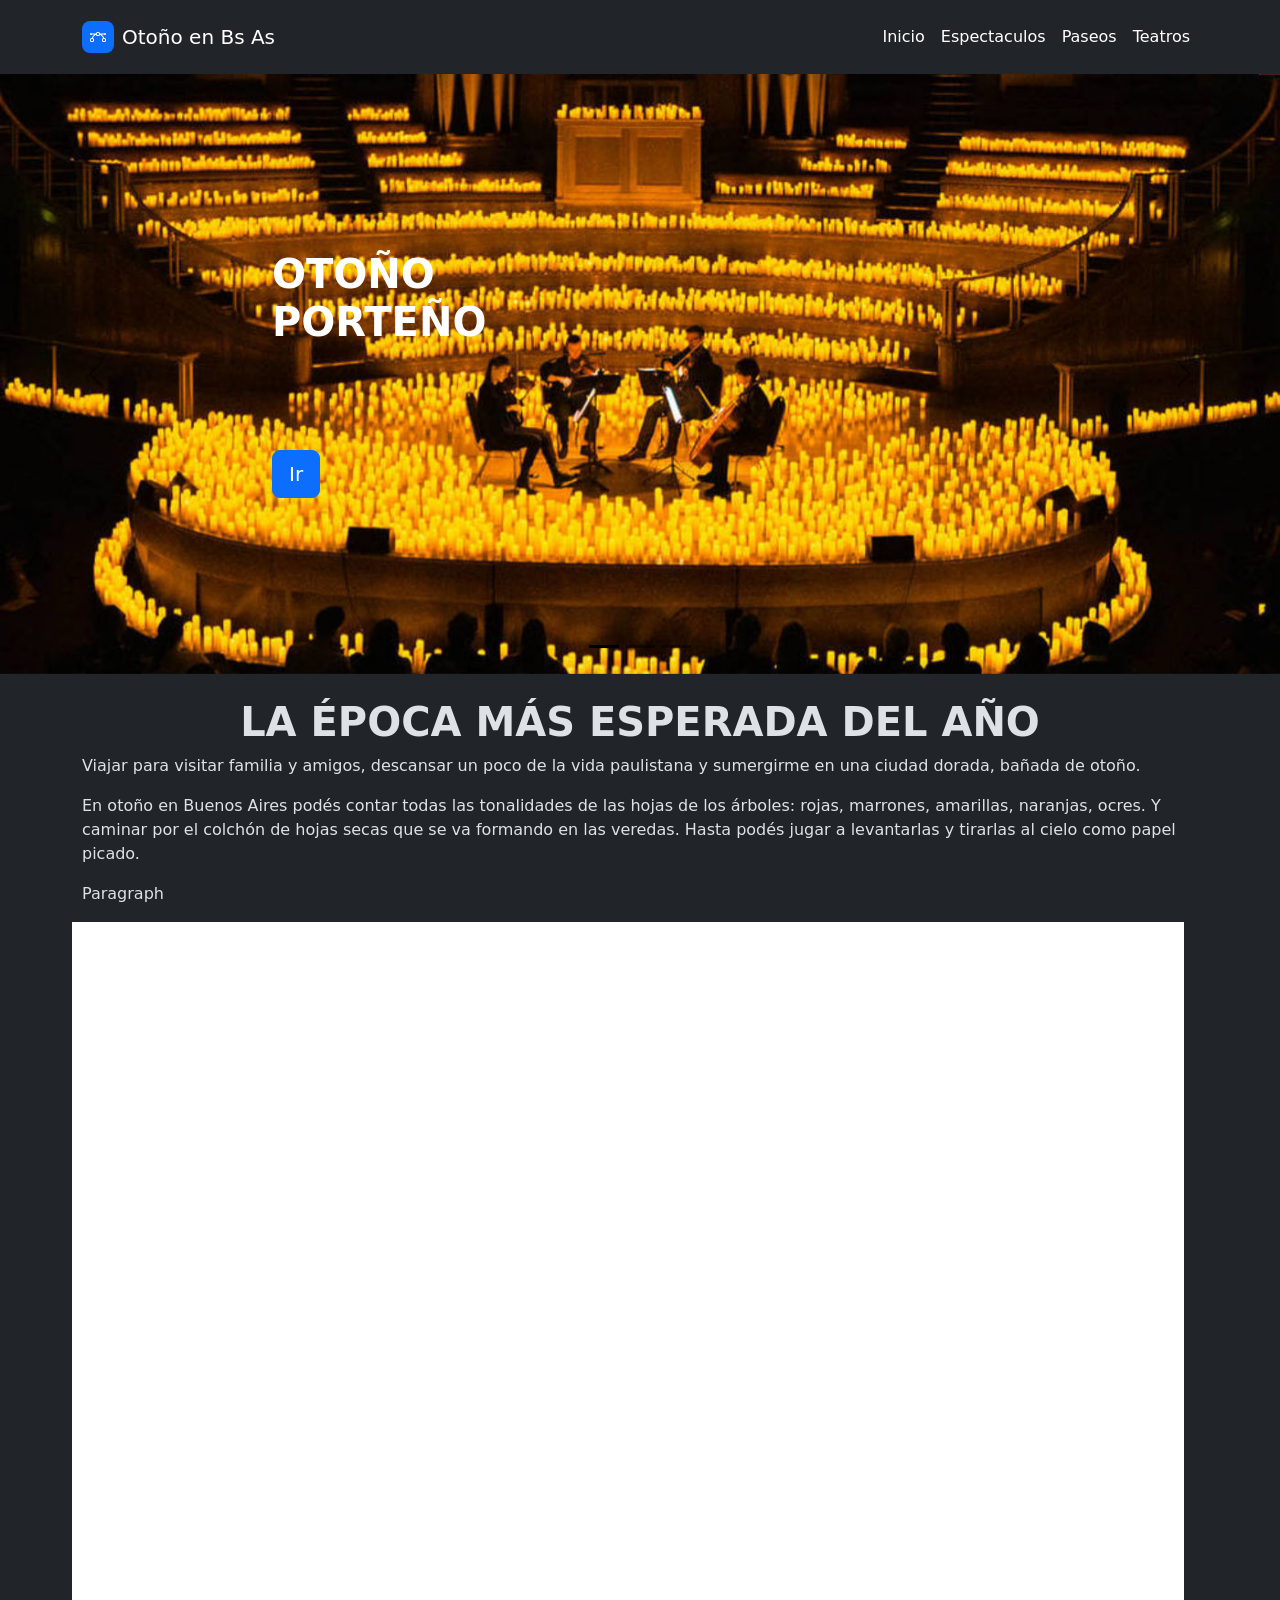
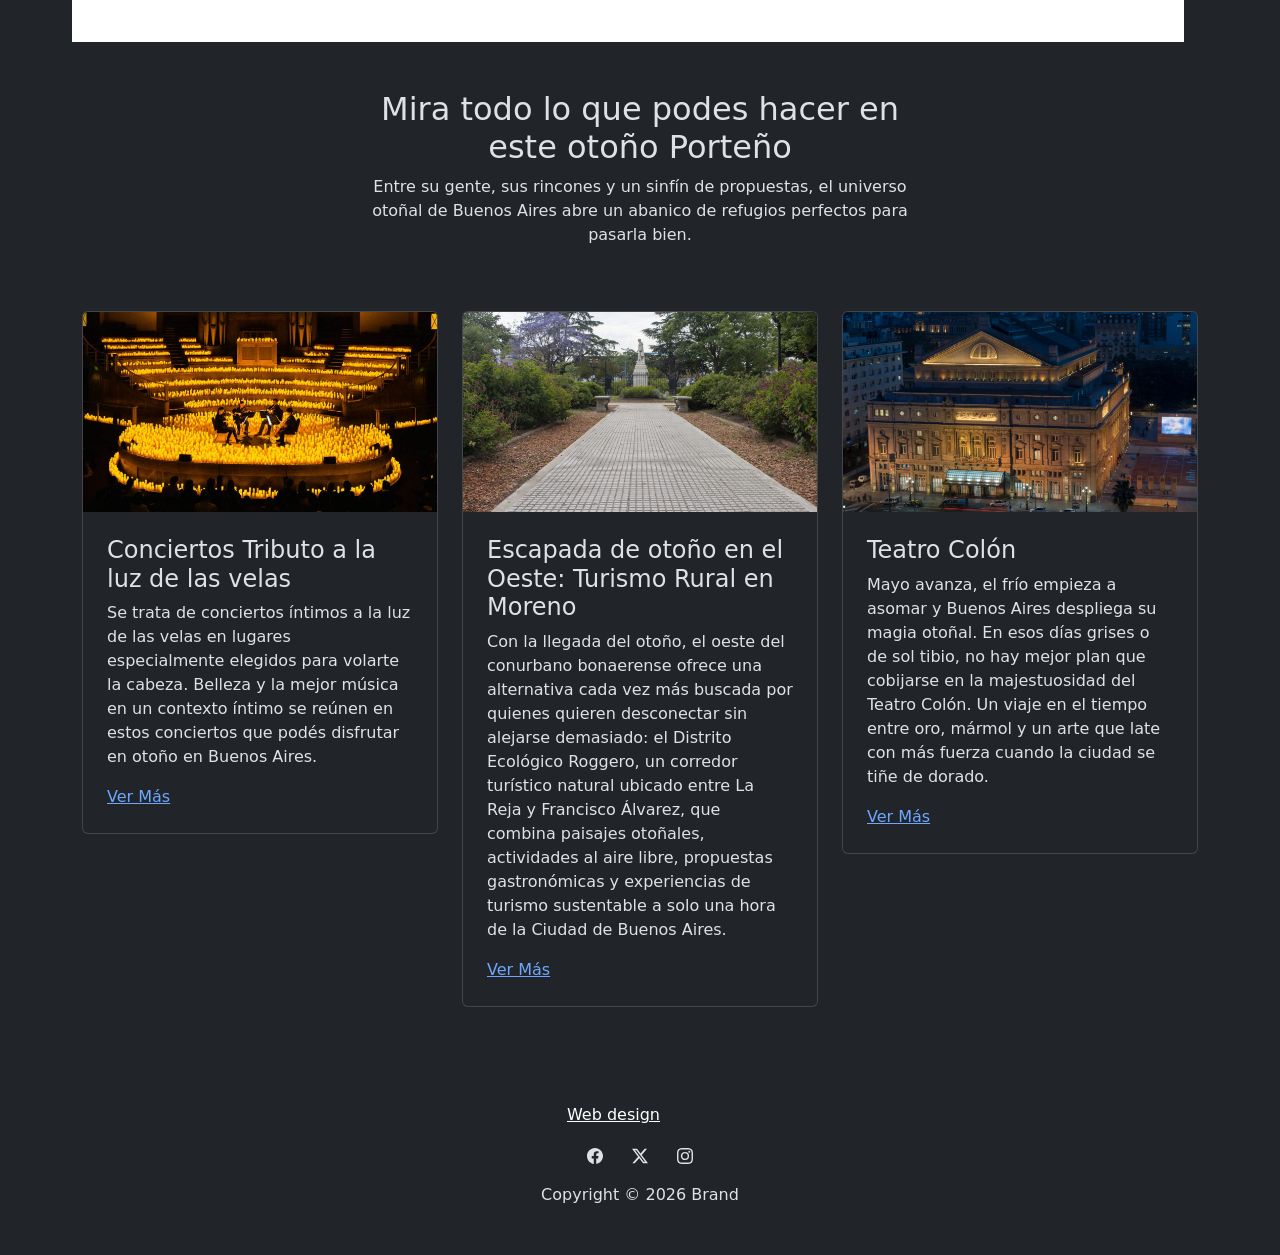
<file: index.html>
<!DOCTYPE html>
<html data-bs-theme="dark" lang="en">

<head>
    <meta charset="utf-8">
    <meta name="viewport" content="width=device-width, initial-scale=1.0, shrink-to-fit=no">
    <title>ACOSTA BRISA</title>
    <link rel="apple-touch-icon" type="image/png" sizes="180x180" href="assets/img/fav-180.png">
    <link rel="icon" type="image/png" sizes="16x16" href="assets/img/fav-16.png" media="(prefers-color-scheme: dark)">
    <link rel="icon" type="image/png" sizes="32x32" href="assets/img/fav-32.png" media="(prefers-color-scheme: dark)">
    <link rel="icon" type="image/png" sizes="180x180" href="assets/img/fav-180.png">
    <link rel="stylesheet" href="assets/bootstrap/css/bootstrap.min.css">
    <link rel="stylesheet" href="https://fonts.googleapis.com/css?family=Lora">
    <link rel="stylesheet" href="assets/css/bss-overrides.css">
    <link rel="stylesheet" href="assets/css/article-nice.css">
    <link rel="stylesheet" href="assets/css/Navbar-Right-Links-Dark-icons.css">
    <link rel="stylesheet" href="assets/css/Responsive-Youtube-Embed.css">
</head>

<body>
    <nav class="navbar navbar-expand-md bg-dark py-3" data-bs-theme="dark">
        <div class="container"><a class="navbar-brand d-flex align-items-center" href="#"><span class="bs-icon-sm bs-icon-rounded bs-icon-primary d-flex justify-content-center align-items-center me-2 bs-icon"><svg class="bi bi-bezier" xmlns="http://www.w3.org/2000/svg" width="1em" height="1em" fill="currentColor" viewBox="0 0 16 16">
                        <path fill-rule="evenodd" d="M0 10.5A1.5 1.5 0 0 1 1.5 9h1A1.5 1.5 0 0 1 4 10.5v1A1.5 1.5 0 0 1 2.5 13h-1A1.5 1.5 0 0 1 0 11.5zm1.5-.5a.5.5 0 0 0-.5.5v1a.5.5 0 0 0 .5.5h1a.5.5 0 0 0 .5-.5v-1a.5.5 0 0 0-.5-.5zm10.5.5A1.5 1.5 0 0 1 13.5 9h1a1.5 1.5 0 0 1 1.5 1.5v1a1.5 1.5 0 0 1-1.5 1.5h-1a1.5 1.5 0 0 1-1.5-1.5zm1.5-.5a.5.5 0 0 0-.5.5v1a.5.5 0 0 0 .5.5h1a.5.5 0 0 0 .5-.5v-1a.5.5 0 0 0-.5-.5zM6 4.5A1.5 1.5 0 0 1 7.5 3h1A1.5 1.5 0 0 1 10 4.5v1A1.5 1.5 0 0 1 8.5 7h-1A1.5 1.5 0 0 1 6 5.5zM7.5 4a.5.5 0 0 0-.5.5v1a.5.5 0 0 0 .5.5h1a.5.5 0 0 0 .5-.5v-1a.5.5 0 0 0-.5-.5z"></path>
                        <path d="M6 4.5H1.866a1 1 0 1 0 0 1h2.668A6.517 6.517 0 0 0 1.814 9H2.5c.123 0 .244.015.358.043a5.517 5.517 0 0 1 3.185-3.185A1.503 1.503 0 0 1 6 5.5zm3.957 1.358A1.5 1.5 0 0 0 10 5.5v-1h4.134a1 1 0 1 1 0 1h-2.668a6.517 6.517 0 0 1 2.72 3.5H13.5c-.123 0-.243.015-.358.043a5.517 5.517 0 0 0-3.185-3.185z"></path>
                    </svg></span><span>Otoño en Bs As</span></a><button class="navbar-toggler" data-bs-toggle="collapse" data-bs-target="#navcol-5"><span class="visually-hidden">Toggle navigation</span><span class="navbar-toggler-icon"></span></button>
            <div class="collapse navbar-collapse" id="navcol-5">
                <ul class="navbar-nav ms-auto">
                    <li class="nav-item"><a class="nav-link active" href="index.html">Inicio</a></li>
                    <li class="nav-item"><a class="nav-link active" href="2.html" target="_blank">Espectaculos</a></li>
                    <li class="nav-item"><a class="nav-link active" href="3.html" target="_blank">Paseos</a></li>
                    <li class="nav-item"><a class="nav-link active" href="4.html">Teatros</a></li>
                </ul>
            </div>
        </div>
    </nav>
    <div class="carousel slide" data-bs-ride="carousel" id="carousel-1" style="height: 600px;">
        <div class="carousel-inner h-100">
            <div class="carousel-item active h-100"><img class="object-fit-cover w-100 d-block position-absolute h-100" src="assets/img/noticia1.jpg" alt="Slide Image" style="z-index: -1;">
                <div class="container d-flex h-100 flex-column justify-content-center">
                    <div class="row">
                        <div class="col-md-6 col-xl-4 offset-md-2">
                            <div style="max-width: 350px;">
                                <h1 class="text-uppercase fw-bold text-white pb-7">OTOÑO PORTEÑO</h1><a class="btn btn-primary btn-lg me-2" role="button" href="2.html">Ir</a>
                            </div>
                        </div>
                    </div>
                </div>
            </div>
            <div class="carousel-item h-100"><img class="object-fit-cover w-100 d-block position-absolute h-100" src="assets/img/noticia2.jpg" alt="Slide Image" style="z-index: -1;">
                <div class="container d-flex h-100 flex-column justify-content-center">
                    <div class="row">
                        <div class="col-md-6 col-xl-4 offset-md-2">
                            <div style="max-width: 350px;">
                                <h1 class="text-uppercase fw-bold text-white">OTOÑO PORTEÑO</h1><a class="btn btn-primary btn-lg me-2" role="button" href="3.html" target="_blank">Ir</a>
                            </div>
                        </div>
                    </div>
                </div>
            </div>
            <div class="carousel-item h-100"><img class="object-fit-cover w-100 d-block position-absolute h-100" src="assets/img/noticia3.jpeg" alt="Slide Image" style="z-index: -1;">
                <div class="container d-flex h-100 flex-column justify-content-center">
                    <div class="row">
                        <div class="col-md-6 col-xl-4 offset-md-2">
                            <div style="max-width: 350px;">
                                <h1 class="text-uppercase fw-bold text-white pb-7">OTOÑO PORTEÑO</h1><a class="btn btn-primary btn-lg me-2" role="button" href="4.html">Ir</a>
                            </div>
                        </div>
                    </div>
                </div>
            </div>
        </div>
        <div><a class="carousel-control-prev" role="button" data-bs-slide="prev" href="#carousel-1"><span class="carousel-control-prev-icon"></span><span class="visually-hidden">Previous</span></a><a class="carousel-control-next" role="button" data-bs-slide="next" href="#carousel-1"><span class="carousel-control-next-icon"></span><span class="visually-hidden">Next</span></a></div>
        <div class="carousel-indicators"><button type="button" data-bs-target="#carousel-1" data-bs-slide-to="0" class="active"></button> <button type="button" data-bs-target="#carousel-1" data-bs-slide-to="1"></button> <button type="button" data-bs-target="#carousel-1" data-bs-slide-to="2"></button></div>
    </div>
    <div class="container">
        <div class="row">
            <div class="col-md-12"></div>
            <div class="col">
                <h1 class="text-uppercase text-center pt-4"><strong>La época más esperada del año</strong></h1>
                <p>Viajar para visitar familia y amigos, descansar un poco de la vida paulistana y sumergirme en una ciudad dorada, bañada de otoño.</p>
                <p>En otoño en Buenos Aires podés contar todas las tonalidades de las hojas de los árboles: rojas, marrones, amarillas, naranjas, ocres. Y caminar por el colchón de hojas secas que se va formando en las veredas. Hasta podés jugar a levantarlas y tirarlas al cielo como papel picado.</p>
                <p>Paragraph</p>
            </div>
        </div>
    </div>
    <div class="video-container"><iframe class="ms-0 ps-6 pe-7" allowfullscreen="" frameborder="0" src="https://www.youtube.com/embed/gwVXH7p4SeI?loop=1&amp;playlist=gwVXH7p4SeI" width="853" height="480"></iframe></div>
    <div class="container py-4 py-xl-5">
        <div class="row mb-5">
            <div class="col-md-8 col-xl-6 text-center mx-auto">
                <h2>Mira todo lo que podes hacer en este otoño Porteño </h2>
                <p>Entre su gente, sus rincones y un sinfín de propuestas, el universo otoñal de Buenos Aires abre un abanico de refugios perfectos para pasarla bien.</p>
            </div>
        </div>
        <div class="row gy-4 row-cols-1 row-cols-md-2 row-cols-xl-3">
            <div class="col">
                <div class="card"><img class="object-fit-cover card-img-top w-100 d-block" style="height: 200px;" src="assets/img/noticia1.jpg">
                    <div class="card-body p-4">
                        <h4 class="card-title">Conciertos Tributo a la luz de las velas</h4>
                        <p class="card-text">Se trata de conciertos íntimos a la luz de las velas en lugares especialmente elegidos para volarte la cabeza. Belleza y la mejor música en un contexto íntimo se reúnen en estos conciertos que podés disfrutar en otoño en Buenos Aires.</p><a href="2.html" target="_blank">Ver Más</a>
                    </div>
                </div>
            </div>
            <div class="col">
                <div class="card"><img class="object-fit-cover card-img-top w-100 d-block" style="height: 200px;" src="assets/img/noticia2.jpg">
                    <div class="card-body p-4">
                        <h4 class="card-title">Escapada de otoño en el Oeste:&nbsp;Turismo Rural en Moreno</h4>
                        <p class="card-text">Con la llegada del otoño, el oeste del conurbano bonaerense ofrece una alternativa cada vez más buscada por quienes quieren desconectar sin alejarse demasiado: el Distrito Ecológico Roggero, un corredor turístico natural ubicado entre La Reja y Francisco Álvarez, que combina paisajes otoñales, actividades al aire libre, propuestas gastronómicas y experiencias de turismo sustentable a solo una hora de la Ciudad de Buenos Aires.</p><a href="3.html" target="_blank">Ver Más</a>
                    </div>
                </div>
            </div>
            <div class="col">
                <div class="card"><img class="object-fit-cover card-img-top w-100 d-block" style="height: 200px;" src="assets/img/noticia3.jpeg">
                    <div class="card-body p-4">
                        <h4 class="card-title">Teatro Colón </h4>
                        <p class="card-text">Mayo avanza, el frío empieza a asomar y Buenos Aires despliega su magia otoñal. En esos días grises o de sol tibio, no hay mejor plan que cobijarse en la majestuosidad del Teatro Colón. Un viaje en el tiempo entre oro, mármol y un arte que late con más fuerza cuando la ciudad se tiñe de dorado.</p><a href="4.html" target="_blank">Ver Más</a>
                    </div>
                </div>
            </div>
        </div>
    </div>
    <footer class="text-center bg-body" data-bs-theme="dark">
        <div class="container py-4 py-lg-5">
            <ul class="list-inline">
                <li class="list-inline-item text-center me-4"><a class="link-body-emphasis" href="#">Web design</a></li>
                <li class="list-inline-item me-4"></li>
            </ul>
            <ul class="list-inline">
                <li class="list-inline-item me-4"><a href="#"><svg class="bi bi-facebook text-body" xmlns="http://www.w3.org/2000/svg" width="1em" height="1em" fill="currentColor" viewBox="0 0 16 16">
                            <path d="M16 8.049c0-4.446-3.582-8.05-8-8.05C3.58 0-.002 3.603-.002 8.05c0 4.017 2.926 7.347 6.75 7.951v-5.625h-2.03V8.05H6.75V6.275c0-2.017 1.195-3.131 3.022-3.131.876 0 1.791.157 1.791.157v1.98h-1.009c-.993 0-1.303.621-1.303 1.258v1.51h2.218l-.354 2.326H9.25V16c3.824-.604 6.75-3.934 6.75-7.951"></path>
                        </svg></a></li>
                <li class="list-inline-item me-4"><a href="#"><svg class="bi bi-twitter-x text-body" xmlns="http://www.w3.org/2000/svg" width="1em" height="1em" fill="currentColor" viewBox="0 0 16 16">
                            <path d="M12.6.75h2.454l-5.36 6.142L16 15.25h-4.937l-3.867-5.07-4.425 5.07H.316l5.733-6.57L0 .75h5.063l3.495 4.633L12.601.75Zm-.86 13.028h1.36L4.323 2.145H2.865l8.875 11.633Z"></path>
                        </svg></a></li>
                <li class="list-inline-item"><a href="#"><svg class="bi bi-instagram text-body" xmlns="http://www.w3.org/2000/svg" width="1em" height="1em" fill="currentColor" viewBox="0 0 16 16">
                            <path d="M8 0C5.829 0 5.556.01 4.703.048 3.85.088 3.269.222 2.76.42a3.917 3.917 0 0 0-1.417.923A3.927 3.927 0 0 0 .42 2.76C.222 3.268.087 3.85.048 4.7.01 5.555 0 5.827 0 8.001c0 2.172.01 2.444.048 3.297.04.852.174 1.433.372 1.942.205.526.478.972.923 1.417.444.445.89.719 1.416.923.51.198 1.09.333 1.942.372C5.555 15.99 5.827 16 8 16s2.444-.01 3.298-.048c.851-.04 1.434-.174 1.943-.372a3.916 3.916 0 0 0 1.416-.923c.445-.445.718-.891.923-1.417.197-.509.332-1.09.372-1.942C15.99 10.445 16 10.173 16 8s-.01-2.445-.048-3.299c-.04-.851-.175-1.433-.372-1.941a3.926 3.926 0 0 0-.923-1.417A3.911 3.911 0 0 0 13.24.42c-.51-.198-1.092-.333-1.943-.372C10.443.01 10.172 0 7.998 0h.003zm-.717 1.442h.718c2.136 0 2.389.007 3.232.046.78.035 1.204.166 1.486.275.373.145.64.319.92.599.28.28.453.546.598.92.11.281.24.705.275 1.485.039.843.047 1.096.047 3.231s-.008 2.389-.047 3.232c-.035.78-.166 1.203-.275 1.485a2.47 2.47 0 0 1-.599.919c-.28.28-.546.453-.92.598-.28.11-.704.24-1.485.276-.843.038-1.096.047-3.232.047s-2.39-.009-3.233-.047c-.78-.036-1.203-.166-1.485-.276a2.478 2.478 0 0 1-.92-.598 2.48 2.48 0 0 1-.6-.92c-.109-.281-.24-.705-.275-1.485-.038-.843-.046-1.096-.046-3.233 0-2.136.008-2.388.046-3.231.036-.78.166-1.204.276-1.486.145-.373.319-.64.599-.92.28-.28.546-.453.92-.598.282-.11.705-.24 1.485-.276.738-.034 1.024-.044 2.515-.045v.002zm4.988 1.328a.96.96 0 1 0 0 1.92.96.96 0 0 0 0-1.92zm-4.27 1.122a4.109 4.109 0 1 0 0 8.217 4.109 4.109 0 0 0 0-8.217zm0 1.441a2.667 2.667 0 1 1 0 5.334 2.667 2.667 0 0 1 0-5.334"></path>
                        </svg></a></li>
            </ul>
            <p class="text-body mb-0">Copyright © 2026 Brand</p>
        </div>
    </footer>
    <script src="assets/bootstrap/js/bootstrap.min.js"></script>
</body>

</html>
</file>
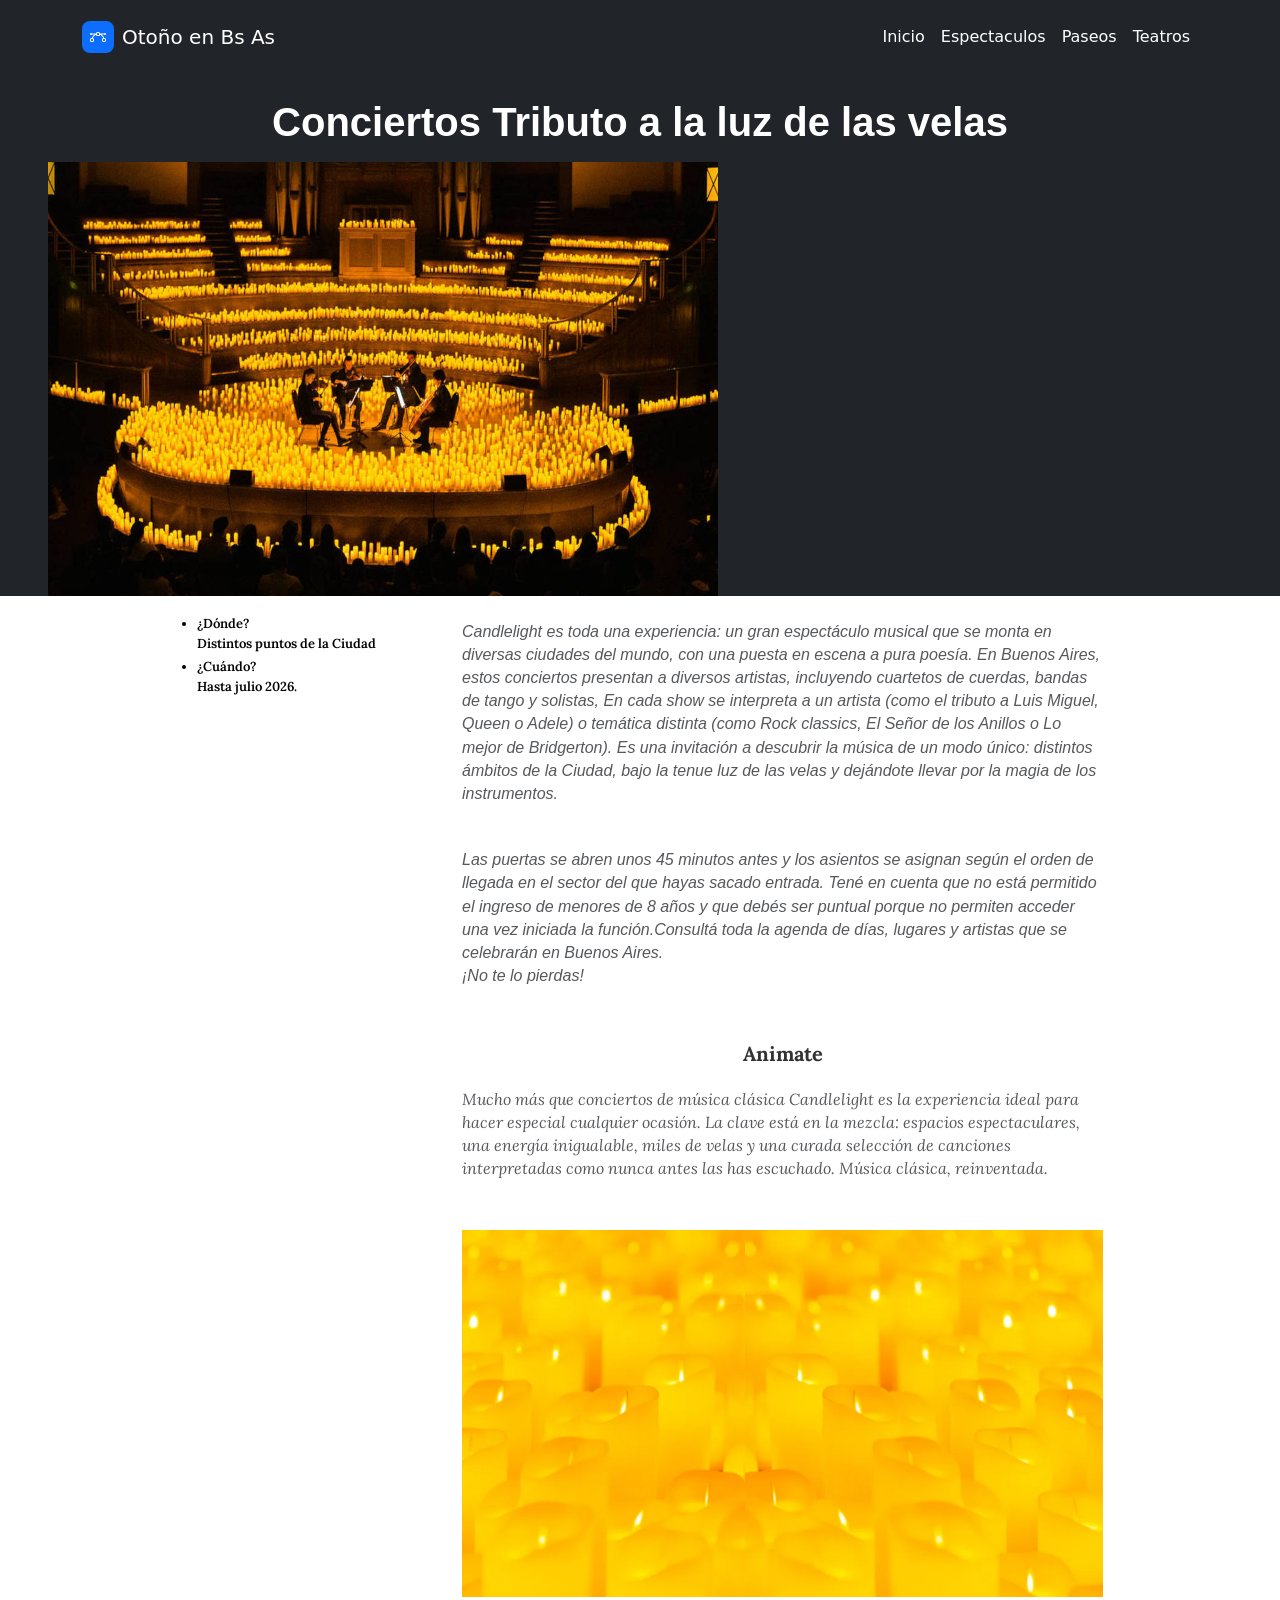
<file: 2.html>
<!DOCTYPE html>
<html data-bs-theme="dark" lang="en">

<head>
    <meta charset="utf-8">
    <meta name="viewport" content="width=device-width, initial-scale=1.0, shrink-to-fit=no">
    <title>ACOSTA BRISA</title>
    <link rel="apple-touch-icon" type="image/png" sizes="180x180" href="assets/img/fav-180.png">
    <link rel="icon" type="image/png" sizes="16x16" href="assets/img/fav-16.png" media="(prefers-color-scheme: dark)">
    <link rel="icon" type="image/png" sizes="32x32" href="assets/img/fav-32.png" media="(prefers-color-scheme: dark)">
    <link rel="icon" type="image/png" sizes="180x180" href="assets/img/fav-180.png">
    <link rel="stylesheet" href="assets/bootstrap/css/bootstrap.min.css">
    <link rel="stylesheet" href="https://fonts.googleapis.com/css?family=Lora">
    <link rel="stylesheet" href="assets/css/bss-overrides.css">
    <link rel="stylesheet" href="assets/css/article-nice.css">
    <link rel="stylesheet" href="assets/css/Navbar-Right-Links-Dark-icons.css">
    <link rel="stylesheet" href="assets/css/Responsive-Youtube-Embed.css">
</head>

<body>
    <nav class="navbar navbar-expand-md bg-dark py-3" data-bs-theme="dark">
        <div class="container"><a class="navbar-brand d-flex align-items-center" href="#"><span class="bs-icon-sm bs-icon-rounded bs-icon-primary d-flex justify-content-center align-items-center me-2 bs-icon"><svg class="bi bi-bezier" xmlns="http://www.w3.org/2000/svg" width="1em" height="1em" fill="currentColor" viewBox="0 0 16 16">
                        <path fill-rule="evenodd" d="M0 10.5A1.5 1.5 0 0 1 1.5 9h1A1.5 1.5 0 0 1 4 10.5v1A1.5 1.5 0 0 1 2.5 13h-1A1.5 1.5 0 0 1 0 11.5zm1.5-.5a.5.5 0 0 0-.5.5v1a.5.5 0 0 0 .5.5h1a.5.5 0 0 0 .5-.5v-1a.5.5 0 0 0-.5-.5zm10.5.5A1.5 1.5 0 0 1 13.5 9h1a1.5 1.5 0 0 1 1.5 1.5v1a1.5 1.5 0 0 1-1.5 1.5h-1a1.5 1.5 0 0 1-1.5-1.5zm1.5-.5a.5.5 0 0 0-.5.5v1a.5.5 0 0 0 .5.5h1a.5.5 0 0 0 .5-.5v-1a.5.5 0 0 0-.5-.5zM6 4.5A1.5 1.5 0 0 1 7.5 3h1A1.5 1.5 0 0 1 10 4.5v1A1.5 1.5 0 0 1 8.5 7h-1A1.5 1.5 0 0 1 6 5.5zM7.5 4a.5.5 0 0 0-.5.5v1a.5.5 0 0 0 .5.5h1a.5.5 0 0 0 .5-.5v-1a.5.5 0 0 0-.5-.5z"></path>
                        <path d="M6 4.5H1.866a1 1 0 1 0 0 1h2.668A6.517 6.517 0 0 0 1.814 9H2.5c.123 0 .244.015.358.043a5.517 5.517 0 0 1 3.185-3.185A1.503 1.503 0 0 1 6 5.5zm3.957 1.358A1.5 1.5 0 0 0 10 5.5v-1h4.134a1 1 0 1 1 0 1h-2.668a6.517 6.517 0 0 1 2.72 3.5H13.5c-.123 0-.243.015-.358.043a5.517 5.517 0 0 0-3.185-3.185z"></path>
                    </svg></span><span>Otoño en Bs As</span></a><button class="navbar-toggler" data-bs-toggle="collapse" data-bs-target="#navcol-5"><span class="visually-hidden">Toggle navigation</span><span class="navbar-toggler-icon"></span></button>
            <div class="collapse navbar-collapse" id="navcol-5">
                <ul class="navbar-nav ms-auto">
                    <li class="nav-item"><a class="nav-link active" href="index.html">Inicio</a></li>
                    <li class="nav-item"><a class="nav-link active" href="2.html" target="_blank">Espectaculos</a></li>
                    <li class="nav-item"><a class="nav-link active" href="3.html" target="_blank">Paseos</a></li>
                    <li class="nav-item"><a class="nav-link active" href="4.html">Teatros</a></li>
                </ul>
            </div>
        </div>
    </nav>
    <div class="intro">
        <h1 class="fw-semibold text-center text-white pt-4 pb-0" id="inceput-1" style="font-family: Roboto, sans-serif;">Conciertos Tributo a la luz de las velas</h1>
        <p class="text-center"> </p><img class="ms-5" src="assets/img/noticia1.jpg" style="width: 670px;height: 434.388px;" width="670" height="434">
    </div>
    <section class="article-dual-column">
        <div class="container">
            <div class="row">
                <div class="col-md-10 offset-md-1"></div>
            </div>
            <div class="row">
                <div class="col-md-10 col-lg-3 offset-md-1">
                    <div class="toc">
                        <p></p>
                        <ul>
                            <li class="fw-semibold text-black" id="inceput-2">¿Dónde?&nbsp;<br>Distintos puntos de la Ciudad<a href="#"></a> </li>
                            <li class="fw-semibold text-black" id="detaliitehnice-1">¿Cuándo?<br>Hasta julio 2026.&nbsp;</li>
                        </ul>
                    </div>
                </div>
                <div class="col-md-10 col-lg-7 offset-md-1 offset-lg-0">
                    <div class="text">
                        <p style="font-family: Roboto, sans-serif;"><br><em>Candlelight es toda una experiencia: un gran espectáculo musical que se monta en diversas ciudades del mundo, con una puesta en escena a pura poesía. En Buenos Aires, estos conciertos presentan a diversos artistas, incluyendo cuartetos de cuerdas, bandas de tango y solistas, En cada show se interpreta a un artista (como el tributo a Luis Miguel, Queen o Adele) o temática distinta (como Rock classics, El Señor de los Anillos o Lo mejor de Bridgerton). Es una invitación a descubrir la música de un modo único: distintos ámbitos de la Ciudad, bajo la tenue luz de las velas y dejándote llevar por la magia de los instrumentos.&nbsp;</em></p>
                        <p style="font-family: Roboto, sans-serif;"><br><em>Las puertas se abren unos 45 minutos antes y los asientos se asignan según el orden de llegada en el sector del que hayas sacado entrada. Tené en cuenta que no está permitido el ingreso de menores de 8 años y que debés ser puntual porque no permiten acceder una vez iniciada la función.Consultá toda la agenda de días, lugares y artistas que se celebrarán en Buenos Aires.&nbsp;</em><br><em> ¡No te lo pierdas!</em><br><br></p>
                        <h2 class="text-center" id="detaliitehnice-2">Animate</h2>
                        <p><em>Mucho más que conciertos de música clásica Candlelight es la experiencia ideal para hacer especial cualquier ocasión. La clave está en la mezcla: espacios espectaculares, una energía inigualable, miles de velas y una curada selección de canciones interpretadas como nunca antes las has escuchado. Música clásica, reinventada.</em></p>
                        <figure class="figure"><img class="figure-img" src="assets/img/noticia1b.jpg"></figure>
                    </div>
                </div>
            </div>
        </div>
    </section>
    <script src="assets/bootstrap/js/bootstrap.min.js"></script>
</body>

</html>
</file>
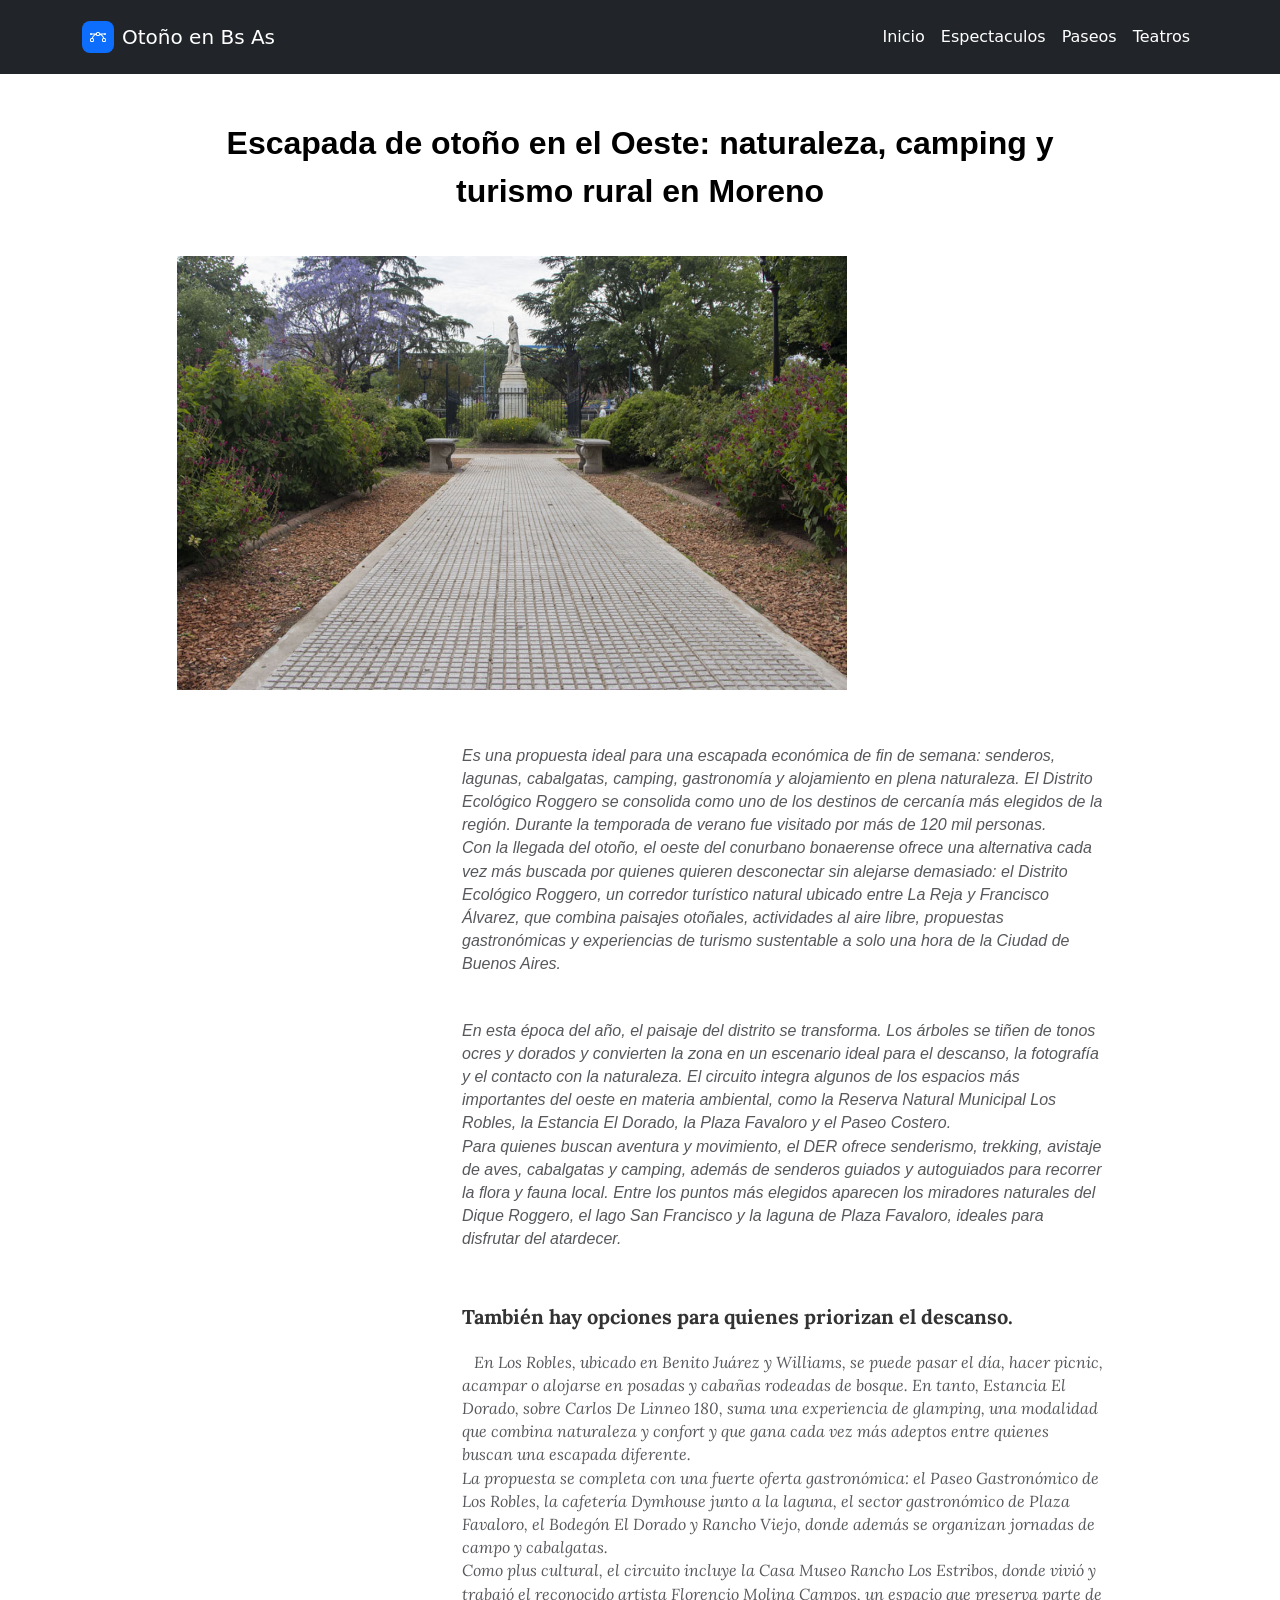
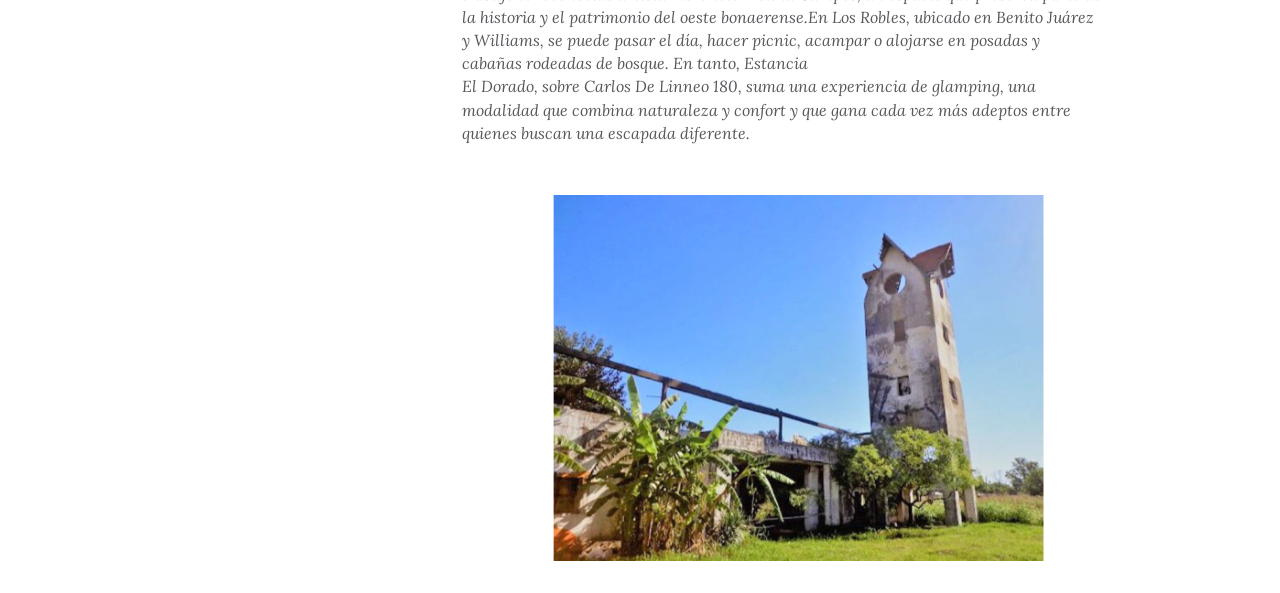
<file: 3.html>
<!DOCTYPE html>
<html data-bs-theme="dark" lang="en">

<head>
    <meta charset="utf-8">
    <meta name="viewport" content="width=device-width, initial-scale=1.0, shrink-to-fit=no">
    <title>ACOSTA BRISA</title>
    <link rel="apple-touch-icon" type="image/png" sizes="180x180" href="assets/img/fav-180.png">
    <link rel="icon" type="image/png" sizes="16x16" href="assets/img/fav-16.png" media="(prefers-color-scheme: dark)">
    <link rel="icon" type="image/png" sizes="32x32" href="assets/img/fav-32.png" media="(prefers-color-scheme: dark)">
    <link rel="icon" type="image/png" sizes="180x180" href="assets/img/fav-180.png">
    <link rel="stylesheet" href="assets/bootstrap/css/bootstrap.min.css">
    <link rel="stylesheet" href="https://fonts.googleapis.com/css?family=Lora">
    <link rel="stylesheet" href="assets/css/bss-overrides.css">
    <link rel="stylesheet" href="assets/css/article-nice.css">
    <link rel="stylesheet" href="assets/css/Navbar-Right-Links-Dark-icons.css">
    <link rel="stylesheet" href="assets/css/Responsive-Youtube-Embed.css">
</head>

<body>
    <nav class="navbar navbar-expand-md bg-dark py-3" data-bs-theme="dark">
        <div class="container"><a class="navbar-brand d-flex align-items-center" href="#"><span class="bs-icon-sm bs-icon-rounded bs-icon-primary d-flex justify-content-center align-items-center me-2 bs-icon"><svg class="bi bi-bezier" xmlns="http://www.w3.org/2000/svg" width="1em" height="1em" fill="currentColor" viewBox="0 0 16 16">
                        <path fill-rule="evenodd" d="M0 10.5A1.5 1.5 0 0 1 1.5 9h1A1.5 1.5 0 0 1 4 10.5v1A1.5 1.5 0 0 1 2.5 13h-1A1.5 1.5 0 0 1 0 11.5zm1.5-.5a.5.5 0 0 0-.5.5v1a.5.5 0 0 0 .5.5h1a.5.5 0 0 0 .5-.5v-1a.5.5 0 0 0-.5-.5zm10.5.5A1.5 1.5 0 0 1 13.5 9h1a1.5 1.5 0 0 1 1.5 1.5v1a1.5 1.5 0 0 1-1.5 1.5h-1a1.5 1.5 0 0 1-1.5-1.5zm1.5-.5a.5.5 0 0 0-.5.5v1a.5.5 0 0 0 .5.5h1a.5.5 0 0 0 .5-.5v-1a.5.5 0 0 0-.5-.5zM6 4.5A1.5 1.5 0 0 1 7.5 3h1A1.5 1.5 0 0 1 10 4.5v1A1.5 1.5 0 0 1 8.5 7h-1A1.5 1.5 0 0 1 6 5.5zM7.5 4a.5.5 0 0 0-.5.5v1a.5.5 0 0 0 .5.5h1a.5.5 0 0 0 .5-.5v-1a.5.5 0 0 0-.5-.5z"></path>
                        <path d="M6 4.5H1.866a1 1 0 1 0 0 1h2.668A6.517 6.517 0 0 0 1.814 9H2.5c.123 0 .244.015.358.043a5.517 5.517 0 0 1 3.185-3.185A1.503 1.503 0 0 1 6 5.5zm3.957 1.358A1.5 1.5 0 0 0 10 5.5v-1h4.134a1 1 0 1 1 0 1h-2.668a6.517 6.517 0 0 1 2.72 3.5H13.5c-.123 0-.243.015-.358.043a5.517 5.517 0 0 0-3.185-3.185z"></path>
                    </svg></span><span>Otoño en Bs As</span></a><button class="navbar-toggler" data-bs-toggle="collapse" data-bs-target="#navcol-5"><span class="visually-hidden">Toggle navigation</span><span class="navbar-toggler-icon"></span></button>
            <div class="collapse navbar-collapse" id="navcol-5">
                <ul class="navbar-nav ms-auto">
                    <li class="nav-item"><a class="nav-link active" href="index.html">Inicio</a></li>
                    <li class="nav-item"><a class="nav-link active" href="2.html" target="_blank">Espectaculos</a></li>
                    <li class="nav-item"><a class="nav-link active" href="3.html" target="_blank">Paseos</a></li>
                    <li class="nav-item"><a class="nav-link active" href="4.html">Teatros</a></li>
                </ul>
            </div>
        </div>
    </nav>
    <section class="article-dual-column">
        <div class="container">
            <div class="row">
                <div class="col-md-10 offset-md-1">
                    <div class="intro">
                        <h1 class="fw-semibold text-center text-black" id="inceput-1" style="font-family: Roboto, sans-serif;">Escapada de otoño en el Oeste: naturaleza, camping y turismo rural en Moreno</h1>
                        <p class="text-center"> </p><img class="img-fluid" src="assets/img/noticia2.jpg" style="width: 670px;height: 434.388px;">
                    </div>
                </div>
            </div>
            <div class="row">
                <div class="col-md-10 col-lg-3 offset-md-1">
                    <div class="toc"></div>
                </div>
                <div class="col-md-10 col-lg-7 offset-md-1 offset-lg-0">
                    <div class="text">
                        <p style="font-family: Roboto, sans-serif;"><br><em>Es una propuesta ideal para una escapada económica de fin de semana: senderos, lagunas, cabalgatas, camping, gastronomía y alojamiento en plena naturaleza. El Distrito Ecológico Roggero se consolida como uno de los destinos de cercanía más elegidos de la región. Durante la temporada de verano fue visitado por más de 120 mil personas.</em><br><em>Con la llegada del otoño, el oeste del conurbano bonaerense ofrece una alternativa cada vez más buscada por quienes quieren desconectar sin alejarse demasiado: el Distrito Ecológico Roggero, un corredor turístico natural ubicado entre La Reja y Francisco Álvarez, que combina paisajes otoñales, actividades al aire libre, propuestas gastronómicas y experiencias de turismo sustentable a solo una hora de la Ciudad de Buenos Aires.</em></p>
                        <p style="font-family: Roboto, sans-serif;"><br><em>En esta época del año, el paisaje del distrito se transforma. Los árboles se tiñen de tonos ocres y dorados y convierten la zona en un escenario ideal para el descanso, la fotografía y el contacto con la naturaleza. El circuito integra algunos de los espacios más importantes del oeste en materia ambiental, como la Reserva Natural Municipal Los Robles, la Estancia El Dorado, la Plaza Favaloro y el Paseo Costero.</em><br><em>Para quienes buscan aventura y movimiento, el DER ofrece senderismo, trekking, avistaje de aves, cabalgatas y camping, además de senderos guiados y autoguiados para recorrer la flora y fauna local. Entre los puntos más elegidos aparecen los miradores naturales del Dique Roggero, el lago San Francisco y la laguna de Plaza Favaloro, ideales para disfrutar del atardecer.</em><br><br></p>
                        <h2 id="detaliitehnice-2">También hay opciones para quienes priorizan el descanso.</h2>
                        <p><em>&nbsp; &nbsp;En Los Robles, ubicado en Benito Juárez y Williams, se puede pasar el día, hacer picnic, acampar o alojarse en posadas y cabañas rodeadas de bosque. En tanto, Estancia El Dorado, sobre Carlos De Linneo 180, suma una experiencia de glamping, una modalidad que combina naturaleza y confort y que gana cada vez más adeptos entre quienes buscan una escapada diferente.</em><br><em>La propuesta se completa con una fuerte oferta gastronómica: el Paseo Gastronómico de Los Robles, la cafetería Dymhouse junto a la laguna, el sector gastronómico de Plaza Favaloro, el Bodegón El Dorado y Rancho Viejo, donde además se organizan jornadas de campo y cabalgatas.</em><br><em>Como plus cultural, el circuito incluye la Casa Museo Rancho Los Estribos, donde vivió y trabajó el reconocido artista Florencio Molina Campos, un espacio que preserva parte de la historia y el patrimonio del oeste bonaerense.En Los Robles, ubicado en Benito Juárez y Williams, se puede pasar el día, hacer picnic, acampar o alojarse en posadas y cabañas rodeadas de bosque. En tanto, Estancia</em><br><em>El Dorado, sobre Carlos De Linneo 180, suma una experiencia de glamping, una modalidad que combina naturaleza y confort y que gana cada vez más adeptos entre quienes buscan una escapada diferente.</em></p>
                        <figure class="figure"><img class="figure-img" src="assets/img/noticia2b.jpg">
                            <figcaption class="figure-caption" style="font-family: Roboto, sans-serif;"></figcaption>
                        </figure>
                    </div>
                </div>
            </div>
        </div>
    </section>
    <script src="assets/bootstrap/js/bootstrap.min.js"></script>
</body>

</html>
</file>
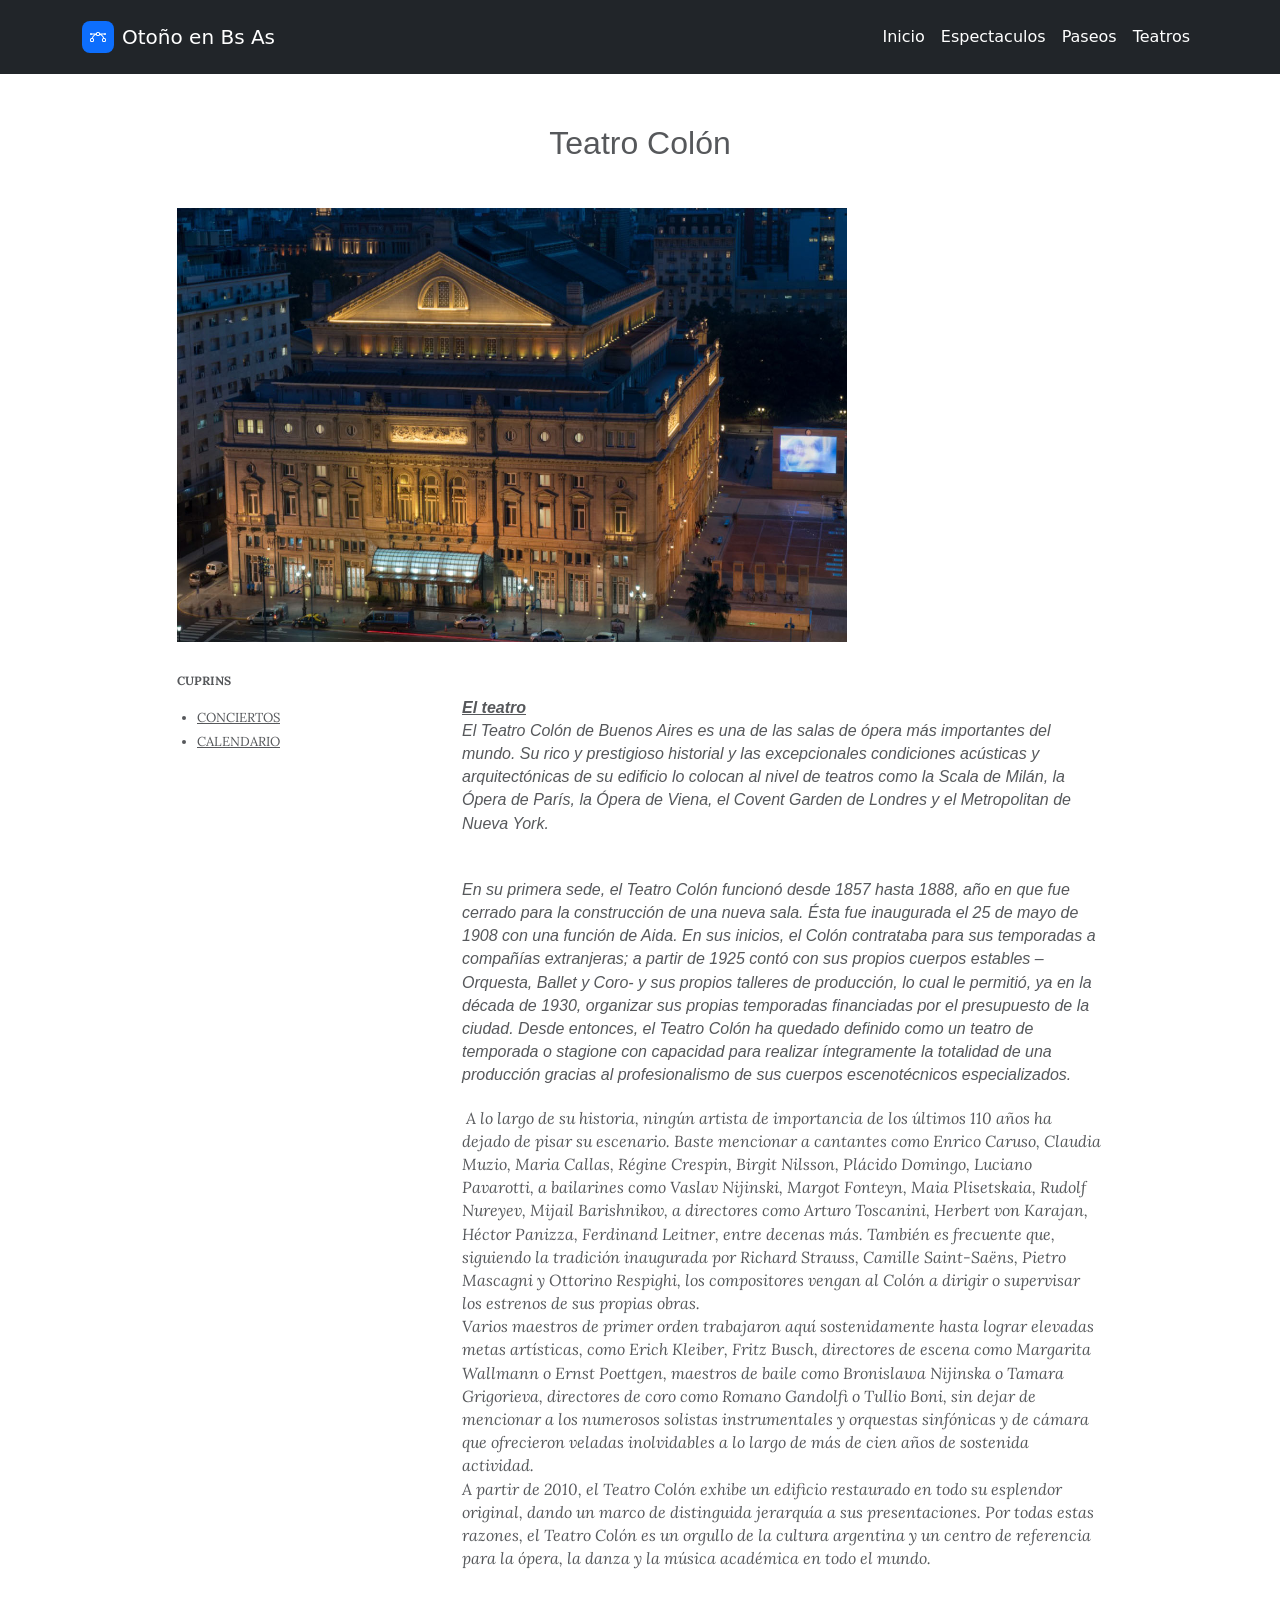
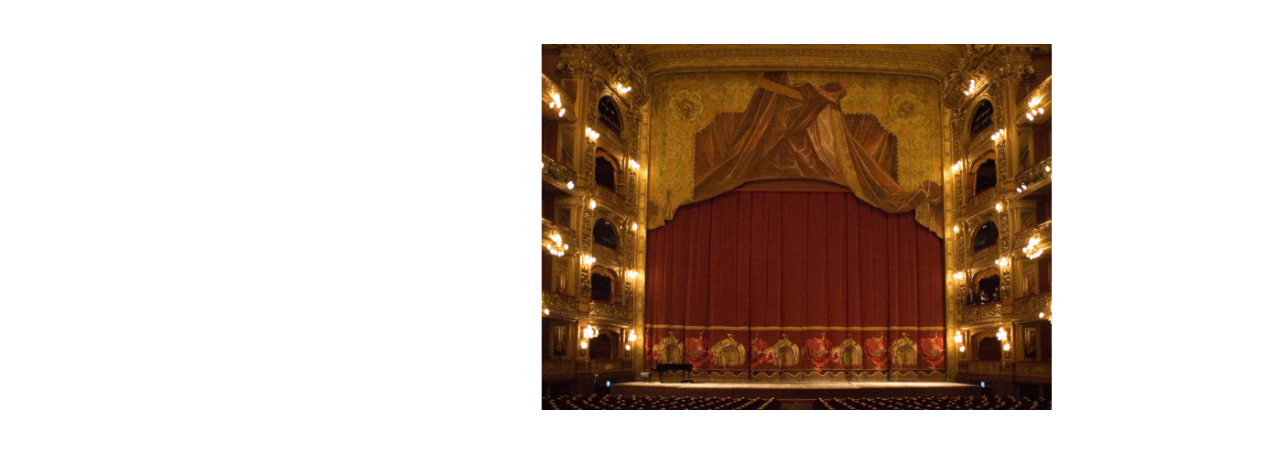
<file: 4.html>
<!DOCTYPE html>
<html data-bs-theme="dark" lang="en">

<head>
    <meta charset="utf-8">
    <meta name="viewport" content="width=device-width, initial-scale=1.0, shrink-to-fit=no">
    <title>ACOSTA BRISA</title>
    <link rel="apple-touch-icon" type="image/png" sizes="180x180" href="assets/img/fav-180.png">
    <link rel="icon" type="image/png" sizes="16x16" href="assets/img/fav-16.png" media="(prefers-color-scheme: dark)">
    <link rel="icon" type="image/png" sizes="32x32" href="assets/img/fav-32.png" media="(prefers-color-scheme: dark)">
    <link rel="icon" type="image/png" sizes="180x180" href="assets/img/fav-180.png">
    <link rel="stylesheet" href="assets/bootstrap/css/bootstrap.min.css">
    <link rel="stylesheet" href="https://fonts.googleapis.com/css?family=Lora">
    <link rel="stylesheet" href="assets/css/bss-overrides.css">
    <link rel="stylesheet" href="assets/css/article-nice.css">
    <link rel="stylesheet" href="assets/css/Navbar-Right-Links-Dark-icons.css">
    <link rel="stylesheet" href="assets/css/Responsive-Youtube-Embed.css">
</head>

<body>
    <nav class="navbar navbar-expand-md bg-dark py-3" data-bs-theme="dark">
        <div class="container"><a class="navbar-brand d-flex align-items-center" href="#"><span class="bs-icon-sm bs-icon-rounded bs-icon-primary d-flex justify-content-center align-items-center me-2 bs-icon"><svg class="bi bi-bezier" xmlns="http://www.w3.org/2000/svg" width="1em" height="1em" fill="currentColor" viewBox="0 0 16 16">
                        <path fill-rule="evenodd" d="M0 10.5A1.5 1.5 0 0 1 1.5 9h1A1.5 1.5 0 0 1 4 10.5v1A1.5 1.5 0 0 1 2.5 13h-1A1.5 1.5 0 0 1 0 11.5zm1.5-.5a.5.5 0 0 0-.5.5v1a.5.5 0 0 0 .5.5h1a.5.5 0 0 0 .5-.5v-1a.5.5 0 0 0-.5-.5zm10.5.5A1.5 1.5 0 0 1 13.5 9h1a1.5 1.5 0 0 1 1.5 1.5v1a1.5 1.5 0 0 1-1.5 1.5h-1a1.5 1.5 0 0 1-1.5-1.5zm1.5-.5a.5.5 0 0 0-.5.5v1a.5.5 0 0 0 .5.5h1a.5.5 0 0 0 .5-.5v-1a.5.5 0 0 0-.5-.5zM6 4.5A1.5 1.5 0 0 1 7.5 3h1A1.5 1.5 0 0 1 10 4.5v1A1.5 1.5 0 0 1 8.5 7h-1A1.5 1.5 0 0 1 6 5.5zM7.5 4a.5.5 0 0 0-.5.5v1a.5.5 0 0 0 .5.5h1a.5.5 0 0 0 .5-.5v-1a.5.5 0 0 0-.5-.5z"></path>
                        <path d="M6 4.5H1.866a1 1 0 1 0 0 1h2.668A6.517 6.517 0 0 0 1.814 9H2.5c.123 0 .244.015.358.043a5.517 5.517 0 0 1 3.185-3.185A1.503 1.503 0 0 1 6 5.5zm3.957 1.358A1.5 1.5 0 0 0 10 5.5v-1h4.134a1 1 0 1 1 0 1h-2.668a6.517 6.517 0 0 1 2.72 3.5H13.5c-.123 0-.243.015-.358.043a5.517 5.517 0 0 0-3.185-3.185z"></path>
                    </svg></span><span>Otoño en Bs As</span></a><button class="navbar-toggler" data-bs-toggle="collapse" data-bs-target="#navcol-5"><span class="visually-hidden">Toggle navigation</span><span class="navbar-toggler-icon"></span></button>
            <div class="collapse navbar-collapse" id="navcol-5">
                <ul class="navbar-nav ms-auto">
                    <li class="nav-item"><a class="nav-link active" href="index.html">Inicio</a></li>
                    <li class="nav-item"><a class="nav-link active" href="2.html" target="_blank">Espectaculos</a></li>
                    <li class="nav-item"><a class="nav-link active" href="3.html" target="_blank">Paseos</a></li>
                    <li class="nav-item"><a class="nav-link active" href="4.html">Teatros</a></li>
                </ul>
            </div>
        </div>
    </nav>
    <section class="article-dual-column">
        <div class="container">
            <div class="row">
                <div class="col-md-10 offset-md-1">
                    <div class="intro">
                        <h1 class="text-center" id="inceput" style="font-family: Roboto, sans-serif;">Teatro Colón </h1>
                        <p class="text-center"> </p><img class="img-fluid" src="assets/img/noticia3.jpeg" style="width: 670px;height: 434.388px;">
                    </div>
                </div>
            </div>
            <div class="row">
                <div class="col-md-10 col-lg-3 offset-md-1">
                    <div class="toc">
                        <p>Cuprins</p>
                        <ul>
                            <li id="inceput"><a href="https://teatrocolon.org.ar/ciclo/funciones-extraordinarias/" target="_blank">CONCIERTOS</a> </li>
                            <li id="detaliitehnice"><a href="https://teatrocolon.org.ar/calendario/" target="_blank">CALENDARIO</a></li>
                        </ul>
                    </div>
                </div>
                <div class="col-md-10 col-lg-7 offset-md-1 offset-lg-0">
                    <div class="text">
                        <p style="font-family: Roboto, sans-serif;"><br><strong><em><span style="text-decoration: underline;">El teatro</span></em></strong><br><em>El Teatro Colón de Buenos Aires es una de las salas de ópera más importantes del mundo. Su rico y prestigioso historial y las excepcionales condiciones acústicas y arquitectónicas de su edificio lo colocan al nivel de teatros como la Scala de Milán, la Ópera de París, la Ópera de Viena, el Covent Garden de Londres y el Metropolitan de Nueva York.</em></p>
                        <p style="font-family: Roboto, sans-serif;"><br><em>En su primera sede, el Teatro Colón funcionó desde 1857 hasta 1888, año en que fue cerrado para la construcción de una nueva sala. Ésta fue inaugurada el 25 de mayo de 1908 con una función de Aida. En sus inicios, el Colón contrataba para sus temporadas a compañías extranjeras; a partir de 1925 contó con sus propios cuerpos estables –Orquesta, Ballet y Coro- y sus propios talleres de producción, lo cual le permitió, ya en la década de 1930, organizar sus propias temporadas financiadas por el presupuesto de la ciudad. Desde entonces, el Teatro Colón ha quedado definido como un teatro de temporada o stagione con capacidad para realizar íntegramente la totalidad de una producción gracias al profesionalismo de sus cuerpos escenotécnicos especializados.</em></p>
                        <p><em>&nbsp;A lo largo de su historia, ningún artista de importancia de los últimos 110 años ha dejado de pisar su escenario. Baste mencionar a cantantes como Enrico Caruso, Claudia Muzio, Maria Callas, Régine Crespin, Birgit Nilsson, Plácido Domingo, Luciano Pavarotti, a bailarines como Vaslav Nijinski, Margot Fonteyn, Maia Plisetskaia, Rudolf Nureyev, Mijail Barishnikov, a directores como Arturo Toscanini, Herbert von Karajan, Héctor Panizza, Ferdinand Leitner, entre decenas más. También es frecuente que, siguiendo la tradición inaugurada por Richard Strauss, Camille Saint-Saëns, Pietro Mascagni y Ottorino Respighi, los compositores vengan al Colón a dirigir o supervisar los estrenos de sus propias obras.</em><br><em>Varios maestros de primer orden trabajaron aquí sostenidamente hasta lograr elevadas metas artísticas, como Erich Kleiber, Fritz Busch, directores de escena como Margarita Wallmann o Ernst Poettgen, maestros de baile como Bronislawa Nijinska o Tamara Grigorieva, directores de coro como Romano Gandolfi o Tullio Boni, sin dejar de mencionar a los numerosos solistas instrumentales y orquestas sinfónicas y de cámara que ofrecieron veladas inolvidables a lo largo de más de cien años de sostenida actividad.</em><br><em>A partir de 2010, el Teatro Colón exhibe un edificio restaurado en todo su esplendor original, dando un marco de distinguida jerarquía a sus presentaciones. Por todas estas razones, el Teatro Colón es un orgullo de la cultura argentina y un centro de referencia para la ópera, la danza y la música académica en todo el mundo.</em><br><br></p>
                        <figure class="figure"><img class="figure-img" src="assets/img/noticia3b.jpg">
                            <figcaption class="figure-caption" style="font-family: Roboto, sans-serif;"></figcaption>
                        </figure>
                        <p style="font-family: Roboto, sans-serif;"></p>
                    </div>
                </div>
            </div>
        </div>
    </section>
    <script src="assets/bootstrap/js/bootstrap.min.js"></script>
</body>

</html>
</file>
<file: assets/css/bss-overrides.css>
.p-4 {
  padding: 1.5rem!important;
}

.py-3 {
  padding-top: 1rem!important;
  padding-bottom: 1rem!important;
}

.py-4 {
  padding-top: 1.5rem!important;
  padding-bottom: 1.5rem!important;
}

.pt-4 {
  padding-top: 1.5rem!important;
}

.pe-7 {
  padding-right: 6rem !important;
}

.pb-0 {
  padding-bottom: 0!important;
}

.pb-7 {
  padding-bottom: 6rem !important;
}

.ps-6 {
  padding-left: 4.5rem !important;
}

@media (min-width:992px) {
  .py-lg-5 {
    padding-top: 3rem!important;
    padding-bottom: 3rem!important;
  }
}

@media (min-width:1200px) {
  .py-xl-5 {
    padding-top: 3rem!important;
    padding-bottom: 3rem!important;
  }
}
</file>
<file: assets/css/article-nice.css>
.article-dual-column {
  color: #56585b;
  background-color: #fff;
  font-family: 'Lora', serif;
  font-size: 14px;
}

.article-dual-column .intro {
  font-size: 16px;
  margin: 0 auto 30px;
}

.article-dual-column .intro h1 {
  font-size: 32px;
  margin-bottom: 15px;
  padding-top: 20px;
  line-height: 1.5;
  color: inherit;
  margin-top: 25px;
}

.article-dual-column .intro p {
  color: #929292;
  font-size: 12px;
}

.article-dual-column .intro img {
  margin-top: 25px;
}

.article-dual-column .text p {
  margin-bottom: 20px;
  line-height: 1.45;
}

@media (min-width:768px) {
  .article-dual-column .text p {
    font-size: 16px;
  }
}

.article-dual-column .text h2 {
  margin-top: 28px;
  margin-bottom: 20px;
  line-height: 1.45;
  font-size: 16px;
  font-weight: bold;
  color: #333;
}

@media (min-width:768px) {
  .article-dual-column .text h2 {
    font-size: 20px;
  }
}

.article-dual-column .text figure {
  text-align: center;
  margin-top: 30px;
  margin-bottom: 20px;
}

.article-dual-column .text figure img {
  margin-bottom: 12px;
  max-width: 100%;
}

@media (max-width:767px) {
  .article-dual-column .toc {
    border: 1px solid #d3d3d3;
    padding: 20px 0 15px;
    margin-bottom: 20px;
    border-width: 1px 0;
  }
}

.article-dual-column .toc p {
  text-transform: uppercase;
  font-size: 12px;
  font-weight: bold;
}

.article-dual-column .toc ul {
  padding-left: 20px;
  font-size: 13px;
  margin-bottom: 0;
}

.article-dual-column .toc li {
  padding: 2px 0;
}

.article-dual-column .toc a {
  color: inherit;
}

* {
  box-sizing: border-box;
}
</file>
<file: assets/css/Navbar-Right-Links-Dark-icons.css>
.bs-icon {
  --bs-icon-size: .75rem;
  display: flex;
  flex-shrink: 0;
  justify-content: center;
  align-items: center;
  font-size: var(--bs-icon-size);
  width: calc(var(--bs-icon-size) * 2);
  height: calc(var(--bs-icon-size) * 2);
  color: var(--bs-primary);
}

.bs-icon-xs {
  --bs-icon-size: 1rem;
  width: calc(var(--bs-icon-size) * 1.5);
  height: calc(var(--bs-icon-size) * 1.5);
}

.bs-icon-sm {
  --bs-icon-size: 1rem;
}

.bs-icon-md {
  --bs-icon-size: 1.5rem;
}

.bs-icon-lg {
  --bs-icon-size: 2rem;
}

.bs-icon-xl {
  --bs-icon-size: 2.5rem;
}

.bs-icon.bs-icon-primary {
  color: var(--bs-white);
  background: var(--bs-primary);
}

.bs-icon.bs-icon-primary-light {
  color: var(--bs-primary);
  background: rgba(var(--bs-primary-rgb), .2);
}

.bs-icon.bs-icon-semi-white {
  color: var(--bs-primary);
  background: rgba(255, 255, 255, .5);
}

.bs-icon.bs-icon-rounded {
  border-radius: .5rem;
}

.bs-icon.bs-icon-circle {
  border-radius: 50%;
}
</file>
<file: assets/css/Responsive-Youtube-Embed.css>
.video-container {
  position: relative;
  padding-bottom: 56.25%;
  padding-top: 0;
  height: 0;
  overflow: hidden;
}

.video-container iframe, .video-container object, .video-container embed {
  position: absolute;
  top: 0;
  left: 0;
  width: 100%;
  height: 100%;
}
</file>
